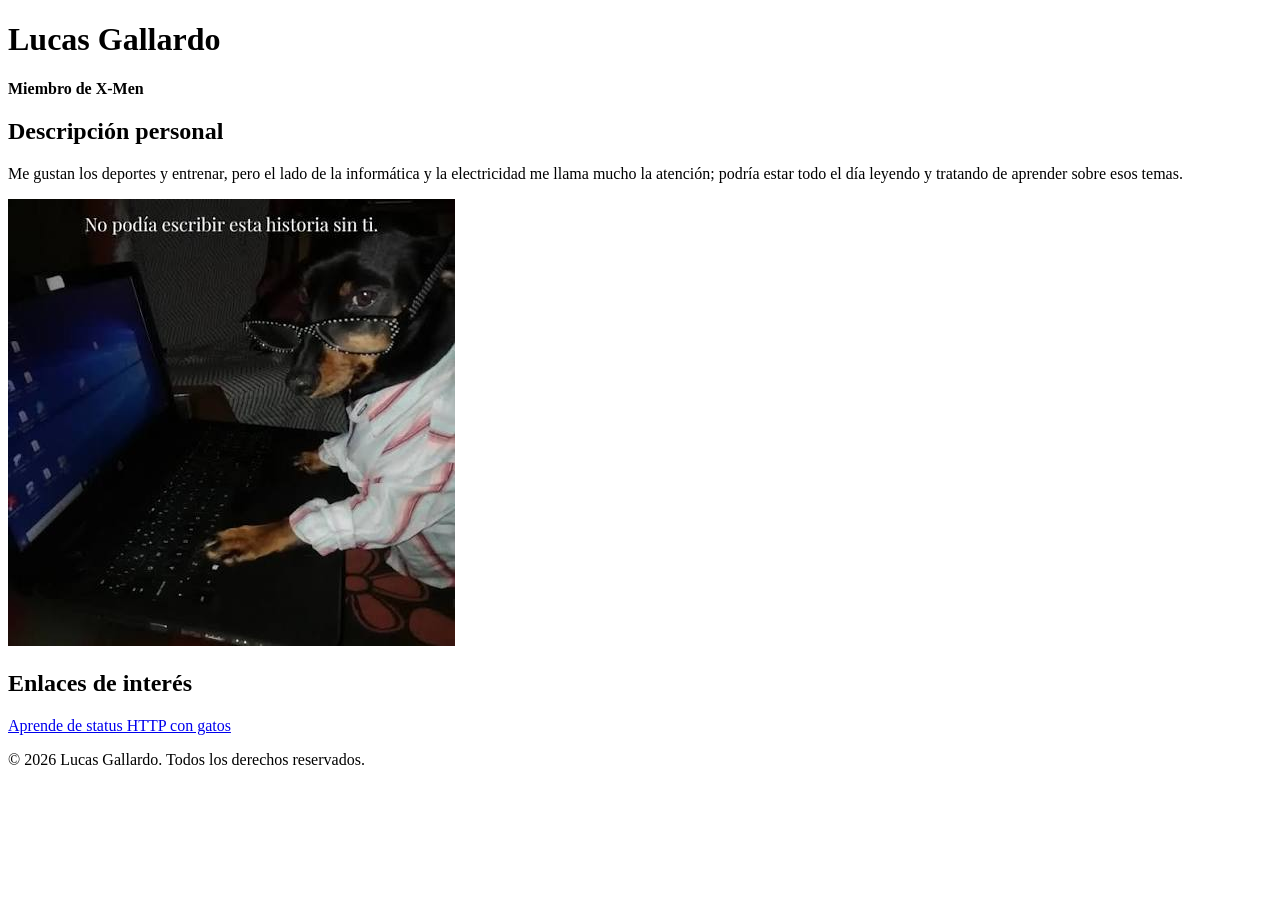
<file: index.html>
<!DOCTYPE html>
<html lang="en">
<head>
    <meta charset="UTF-8">
    <meta name="viewport" content="width=device-width, initial-scale=1.0">
    <title>Document</title>
</head>
<body>
<header>
        <h1>Lucas Gallardo</h1>
        <p><strong>Miembro de X-Men</strong></p>
    </header>

    <main>
        <section aria-labelledby="sobre-mi">
            <h2 id="sobre-mi">Descripción personal</h2>
            <p>Me gustan los deportes y entrenar, pero el lado de la informática y la electricidad me llama mucho la atención; podría estar todo el día leyendo y tratando de aprender sobre esos temas.</p>
            
            <img src="img/images.jpg" alt="Imagen de un perro con una laptop">

            <h2>Enlaces de interés</h2>
            <a href="https://http.cat/" target="_blank" rel="noopener noreferrer">Aprende de status HTTP con gatos</a>
        </section>
    </main>

    <footer>
        <p>&copy; 2026 Lucas Gallardo. Todos los derechos reservados.</p>
    </footer>
</body>
</html>
</file>
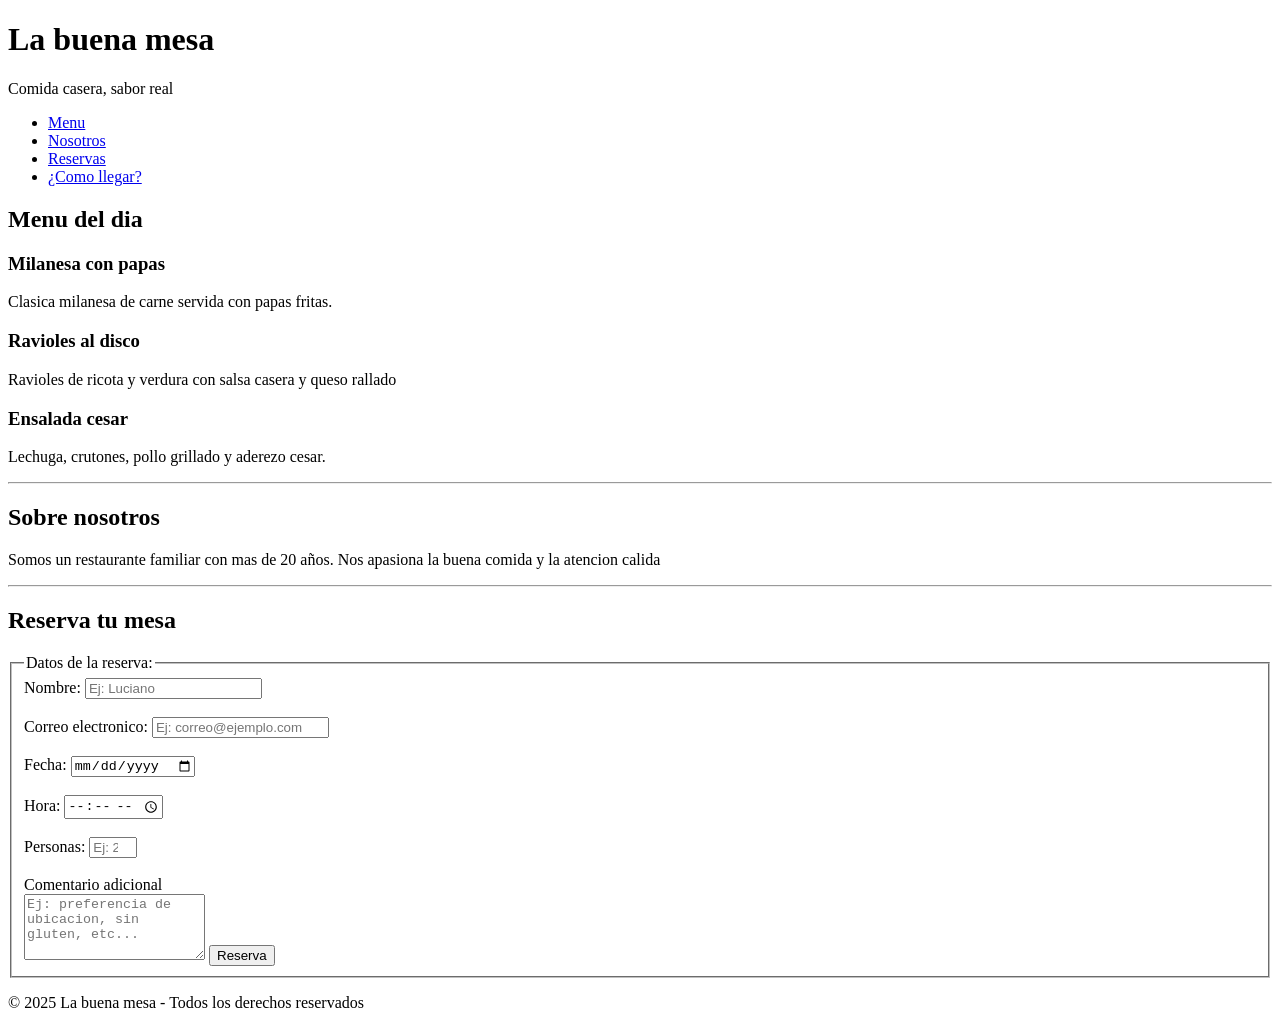
<file: TPI/index.html>
<!DOCTYPE html>
<html lang="es">
<head>
    <meta charset="UTF-8">
    <meta name="viewport" content="width=device-width, initial-scale=1.0">
    <title>La buena mesa</title>
</head>
<body>

    <header>
        <h1>La buena mesa</h1>
        <p>Comida casera, sabor real</p>

        <nav>
            <ul>
                <li><a href="#menu">Menu</a></li>
                <li><a href="#nosotros">Nosotros</a></li>
                <li><a href="#reserva">Reservas</a></li>
                <li><a href="ubicacion.html">¿Como llegar?</a></li>
            </ul>
        </nav>
    </header>

    <main>
        <section id="menu">
            <h2>Menu del dia</h2>

            <article>
                <h3>Milanesa con papas</h3>
                <p>Clasica milanesa de carne servida con papas fritas.</p>
            </article>

            <article>
                <h3>Ravioles al disco</h3>
                <p>Ravioles de ricota y verdura con salsa casera y queso rallado</p>
            </article>

            <article>
                <h3>Ensalada cesar</h3>
                <p>Lechuga, crutones, pollo grillado y aderezo cesar.</p>
            </article>
        </section>

        <hr>

        <aside id="nosotros">
            <h2>Sobre nosotros</h2>
            <p>Somos un restaurante familiar con mas de 20 años. Nos apasiona la buena comida y la atencion calida</p>
        </aside>

        <hr>

        <section id="reserva">
            <h2>Reserva tu mesa</h2>
            <form>
                <fieldset>
                    <legend>Datos de la reserva:</legend>

                    <label for="nombre">Nombre:</label>
                    <input type="text" id="nombre" name="nombre" placeholder="Ej: Luciano" required><br><br>

                    <label for="email">Correo electronico:</label>
                    <input type="email" id="email" name="email" placeholder="Ej: correo@ejemplo.com" required><br><br>

                    <label for="fecha">Fecha:</label>
                    <input type="date" id="fecha" name="fecha" required><br><br>

                    <label for="hora">Hora:</label>
                    <input type="time" id="hora" name="hora" required><br><br>

                    <label for="personas">Personas:</label>
                    <input type="number" id="personas" name="personas" placeholder="Ej: 2" required min="1" max="20"><br><br>

                    <label for="comentario">Comentario adicional</label><br>
                    <textarea id="comentario" name="comentario" rows="4" placeholder="Ej: preferencia de ubicacion, sin gluten, etc..."></textarea>

                    <button type="submit">Reserva</button>
                </fieldset>
            </form>
        </section>
    </main>

    <footer>
        <p>&copy; 2025 La buena mesa - Todos los derechos reservados</p>
    </footer>

</body>
</html>
</file>
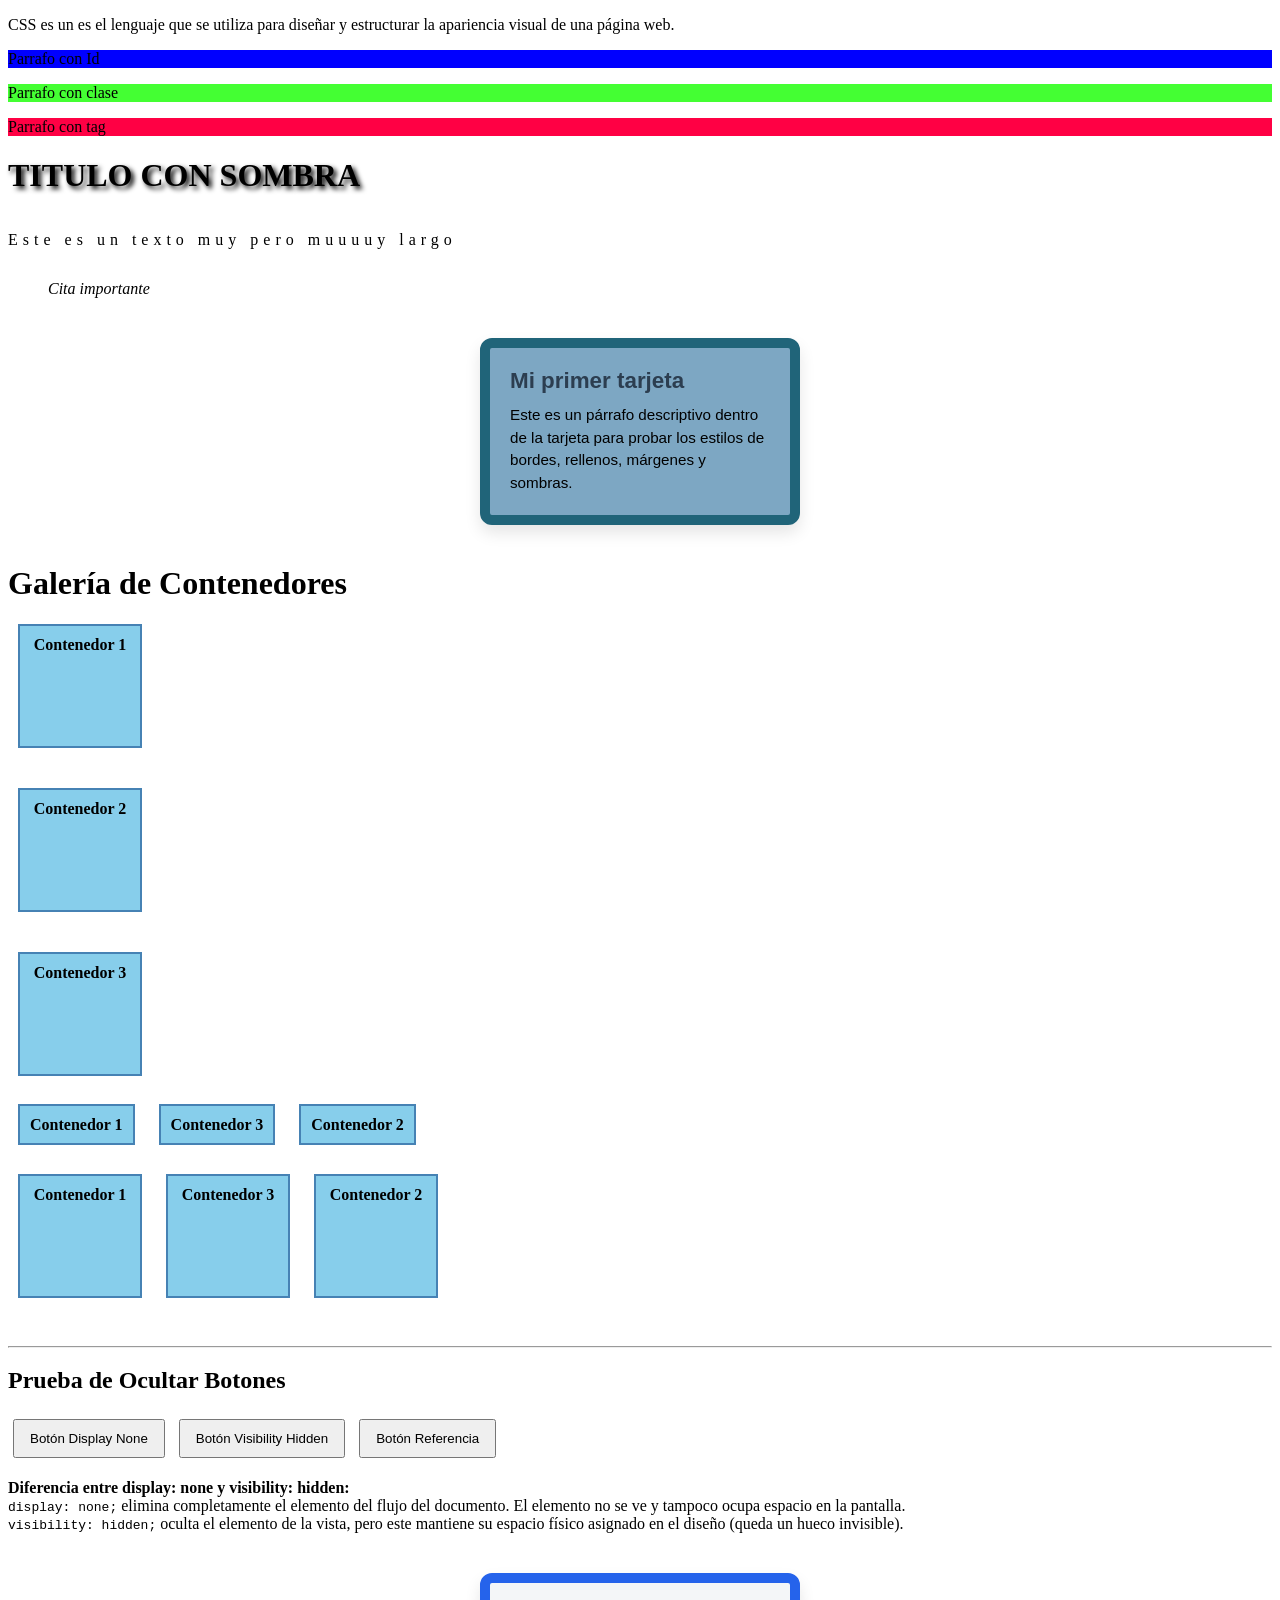
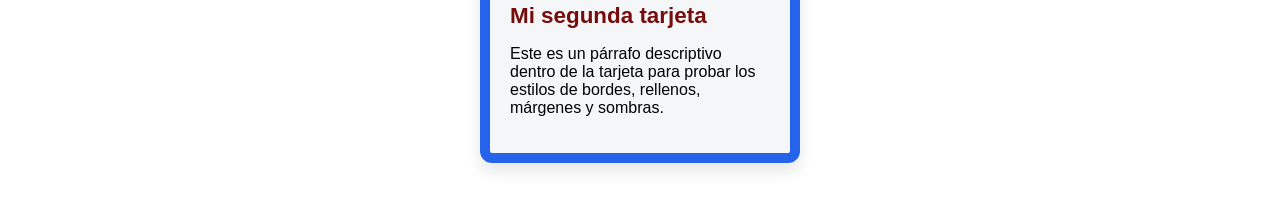
<file: CSS/Primeros pasos/index.html>
<!DOCTYPE html>
<html lang="en">
<head>
    <meta charset="UTF-8">
    <meta name="viewport" content="width=device-width, initial-scale=1.0">
    <title>Document</title>
    <link rel="stylesheet" href="style.css">
</head>
<body>
    <p>CSS es un es el lenguaje que se utiliza para diseñar y estructurar la apariencia visual de una página web.</p>

    <div class="contenedorParrafos">
        <p id="parrafoId">Parrafo con Id</p>
        <p class="parrafoClass">Parrafo con clase</p>
        <p>Parrafo con tag</p>
    </div>

    <div class="contenedorTitulo">
        <h1>Titulo con sombra</h1>
        <p>Este es un texto muy pero muuuuy largo</p>
        <blockquote>Cita importante</blockquote>
    </div>

    <!-- Contenedor principal de la tarjeta -->
    <div class="tarjeta">
        <h2>Mi primer tarjeta</h2>
        <p>Este es un párrafo descriptivo dentro de la tarjeta para probar los estilos de bordes, rellenos, márgenes y sombras.</p>
    </div>

    <h1>Galería de Contenedores</h1>

    <div class="contenedor block">Contenedor 1</div>
    <div class="contenedor block">Contenedor 2</div>
    <div class="contenedor block">Contenedor 3</div>

    <div class="contenedor inline">Contenedor 1</div>
    <div class="contenedor inline">Contenedor 3</div>
    <div class="contenedor inline">Contenedor 2</div>

    <br>
    <div class="contenedor inline-block">Contenedor 1</div>
    <div class="contenedor inline-block">Contenedor 3</div>
    <div class="contenedor inline-block">Contenedor 2</div>

    <hr>
    <h2>Prueba de Ocultar Botones</h2>

    <div class="seccion-botones">
        <button class="btn-oculto-display">Botón Display None</button>
        <button class="btn-oculto-visibility">Botón Visibility Hidden</button>

        <button>Botón Referencia</button>
        <p>
        <strong>Diferencia entre display: none y visibility: hidden:</strong><br>
        <code>display: none;</code> elimina completamente el elemento del flujo del documento. El elemento no se ve y tampoco ocupa espacio en la pantalla.<br>
        <code>visibility: hidden;</code> oculta el elemento de la vista, pero este mantiene su espacio físico asignado en el diseño (queda un hueco invisible).
        </p>
    </div>

    <!-- Contenedor principal de la tarjeta -->
    <div class="segundaTarjeta">
        <h2>Mi segunda tarjeta</h2>
        <p>Este es un párrafo descriptivo dentro de la tarjeta para probar los estilos de bordes, rellenos, márgenes y sombras.</p>
    </div>
</body>
</html>
</file>
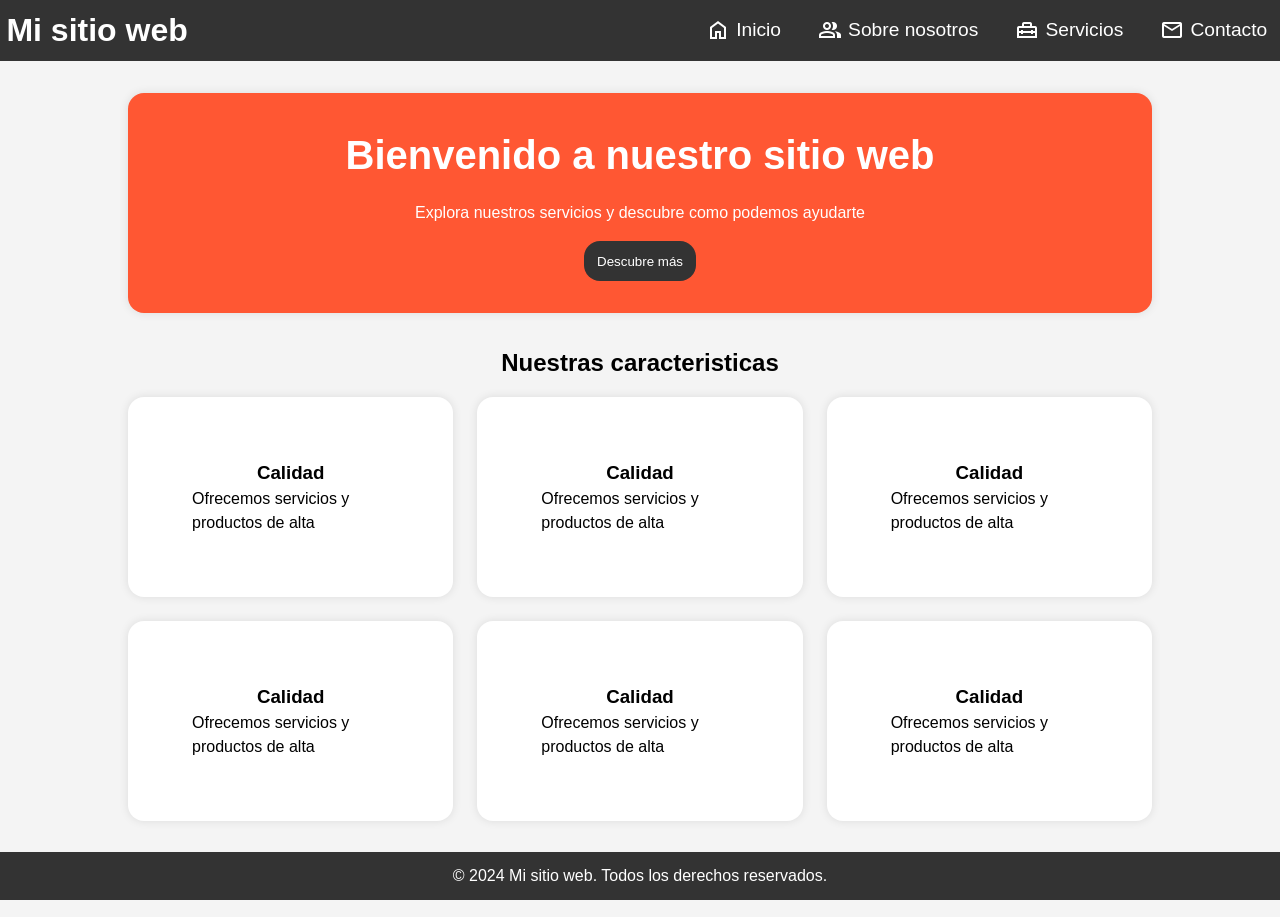
<file: CSS/Trabajo práctico integrador 2/index.html>
<!DOCTYPE html>
<html lang="en">
<head>
    <meta charset="UTF-8">
    <meta name="viewport" content="width=device-width, initial-scale=1.0">
    <title>Document</title>
    <link rel="stylesheet" href="style.css">
    <link href="https://fonts.googleapis.com/css2?family=Material+Symbols+Outlined" rel="stylesheet" />
</head>
<body>
    <header>
        <nav class="contenedor__nav">
            <h1 class="nav__titulo">Mi sitio web</h1>

            <ul class="nav__lista">
                <li><a class="nav__links" href=""><span class="material-symbols-outlined">home</span>Inicio</a></li>
                <li><a class="nav__links" href=""><span class="material-symbols-outlined">group</span>Sobre nosotros</a></li>
                <li><a class="nav__links" href=""><span class="material-symbols-outlined">home_repair_service</span>Servicios</a></li>
                <li><a class="nav__links" href=""><span class="material-symbols-outlined">mail</span>Contacto</a></li>
            </ul>

            <div class="nav__burger">
                <span class="material-symbols-outlined">menu</span>
            </div>
        </nav>
    </header>

    <main>
        <section class="main__banner">
            <h1 class="banner__titulo">Bienvenido a nuestro sitio web</h1>
            <p class="banner_descripcion">Explora nuestros servicios y descubre como podemos ayudarte</p>
            <button class="banner__boton">Descubre más</button>
        </section>

        <section class="caracteristicas__section">
            <h2 class="caracteristicas__titulo">Nuestras caracteristicas</h2>

            <div class="caracteristicas__contenedor__articulos">
                <article class="caracteristicas__card">
                    <h3>Calidad</h3>
                    <p>Ofrecemos servicios y productos de alta</p>
                </article>
                <article class="caracteristicas__card">
                    <h3>Calidad</h3>
                    <p>Ofrecemos servicios y productos de alta</p>
                </article>
                <article class="caracteristicas__card">
                    <h3>Calidad</h3>
                    <p>Ofrecemos servicios y productos de alta</p>
                </article>
                <article class="caracteristicas__card">
                    <h3>Calidad</h3>
                    <p>Ofrecemos servicios y productos de alta</p>
                </article>
                <article class="caracteristicas__card">
                    <h3>Calidad</h3>
                    <p>Ofrecemos servicios y productos de alta</p>
                </article>
                <article class="caracteristicas__card">
                    <h3>Calidad</h3>
                    <p>Ofrecemos servicios y productos de alta</p>
                </article>
            </div>
        </section>
    </main>

    <footer>
        <p class="footer__descripcion">
            &copy; 2024 Mi sitio web. Todos los derechos reservados.
        </p>
    </footer>
</body>
</html>
</file>
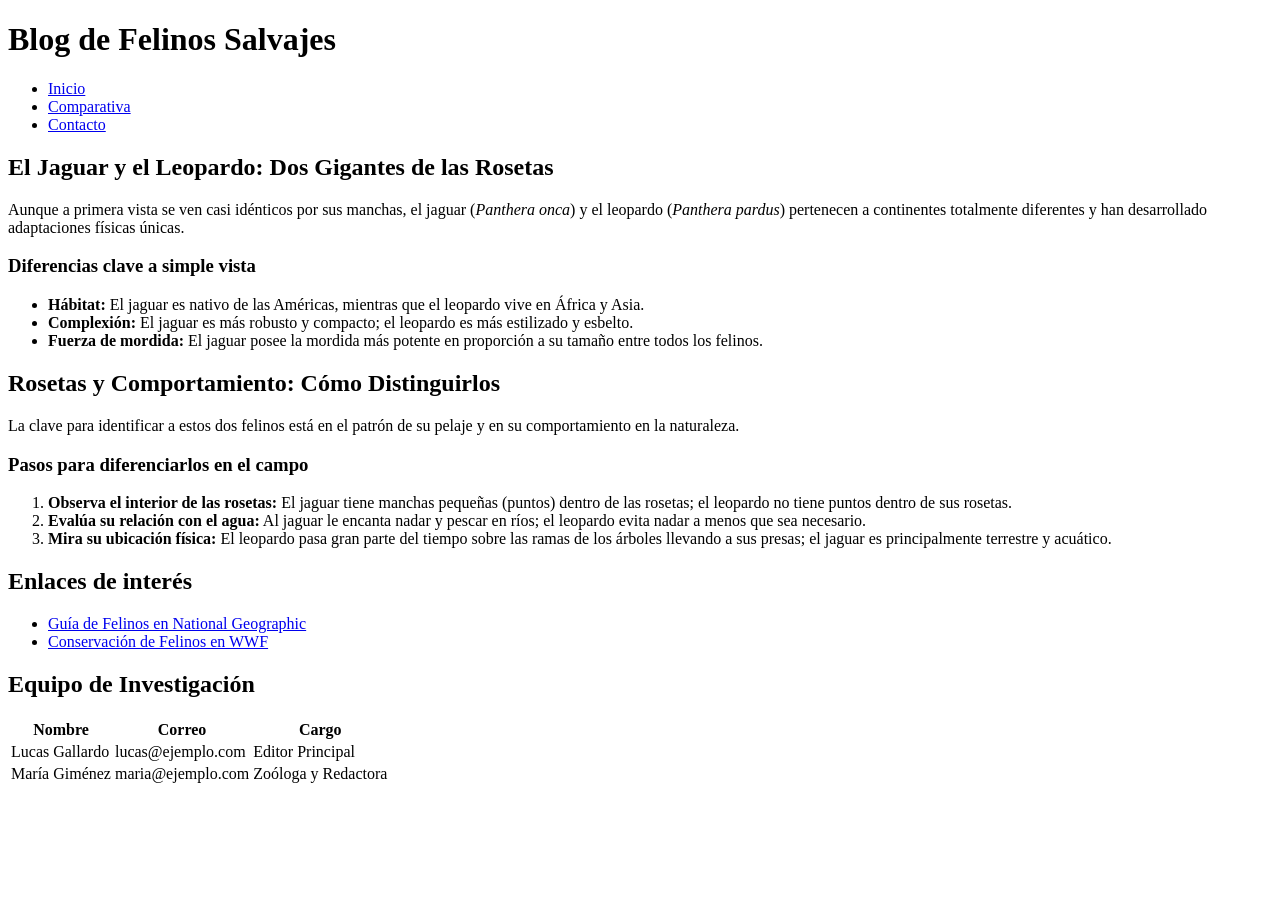
<file: blog.html>
<!DOCTYPE html>
<html lang="es">
<head>
    <meta charset="UTF-8">
    <meta name="viewport" content="width=device-width, initial-scale=1.0">
    <title>Grandes Felinos: Jaguar vs Leopardo</title>
</head>
<body>
    <header>
        <h1>Blog de Felinos Salvajes</h1>
        
        <nav aria-label="Navegación principal del blog">
            <ul>
                <li><a href="#inicio">Inicio</a></li>
                <li><a href="#comparativa">Comparativa</a></li>
                <li><a href="#contacto">Contacto</a></li>
            </ul>
        </nav>
    </header>

    <main tabindex="0" aria-label="Contenido principal del blog sobre felinos">

        <article>
            <h2>El Jaguar y el Leopardo: Dos Gigantes de las Rosetas</h2>
            <p>Aunque a primera vista se ven casi idénticos por sus manchas, el jaguar (<em>Panthera onca</em>) y el leopardo (<em>Panthera pardus</em>) pertenecen a continentes totalmente diferentes y han desarrollado adaptaciones físicas únicas.</p>
            
            <h3>Diferencias clave a simple vista</h3>
            <ul>
                <li><strong>Hábitat:</strong> El jaguar es nativo de las Américas, mientras que el leopardo vive en África y Asia.</li>
                <li><strong>Complexión:</strong> El jaguar es más robusto y compacto; el leopardo es más estilizado y esbelto.</li>
                <li><strong>Fuerza de mordida:</strong> El jaguar posee la mordida más potente en proporción a su tamaño entre todos los felinos.</li>
            </ul>
        </article>

        <article>
            <h2>Rosetas y Comportamiento: Cómo Distinguirlos</h2>
            <p>La clave para identificar a estos dos felinos está en el patrón de su pelaje y en su comportamiento en la naturaleza.</p>
            
            <h3>Pasos para diferenciarlos en el campo</h3>
            <ol>
                <li><strong>Observa el interior de las rosetas:</strong> El jaguar tiene manchas pequeñas (puntos) dentro de las rosetas; el leopardo no tiene puntos dentro de sus rosetas.</li>
                <li><strong>Evalúa su relación con el agua:</strong> Al jaguar le encanta nadar y pescar en ríos; el leopardo evita nadar a menos que sea necesario.</li>
                <li><strong>Mira su ubicación física:</strong> El leopardo pasa gran parte del tiempo sobre las ramas de los árboles llevando a sus presas; el jaguar es principalmente terrestre y acuático.</li>
            </ol>
        </article>

    </main>

    <aside aria-label="Recursos relacionados con felinos">
        <h2>Enlaces de interés</h2>
        <nav aria-label="Enlaces externos sobre conservación">
            <ul>
                <li><a href="https://www.nationalgeographic.es" target="_blank" rel="noopener noreferrer">Guía de Felinos en National Geographic</a></li>
                <li><a href="https://www.worldwildlife.org" target="_blank" rel="noopener noreferrer">Conservación de Felinos en WWF</a></li>
            </ul>
        </nav>
    </aside>

    <footer>
        <h2>Equipo de Investigación</h2>        
        <table>
            <thead>
                <tr>
                    <th scope="col">Nombre</th>
                    <th scope="col">Correo</th>
                    <th scope="col">Cargo</th>
                </tr>
            </thead>
            <tbody>
                <tr>
                    <td>Lucas Gallardo</td>
                    <td>lucas@ejemplo.com</td>
                    <td>Editor Principal</td>
                </tr>
                <tr>
                    <td>María Giménez</td>
                    <td>maria@ejemplo.com</td>
                    <td>Zoóloga y Redactora</td>
                </tr>
            </tbody>
        </table>
    </footer>

</body>
</html>
</file>
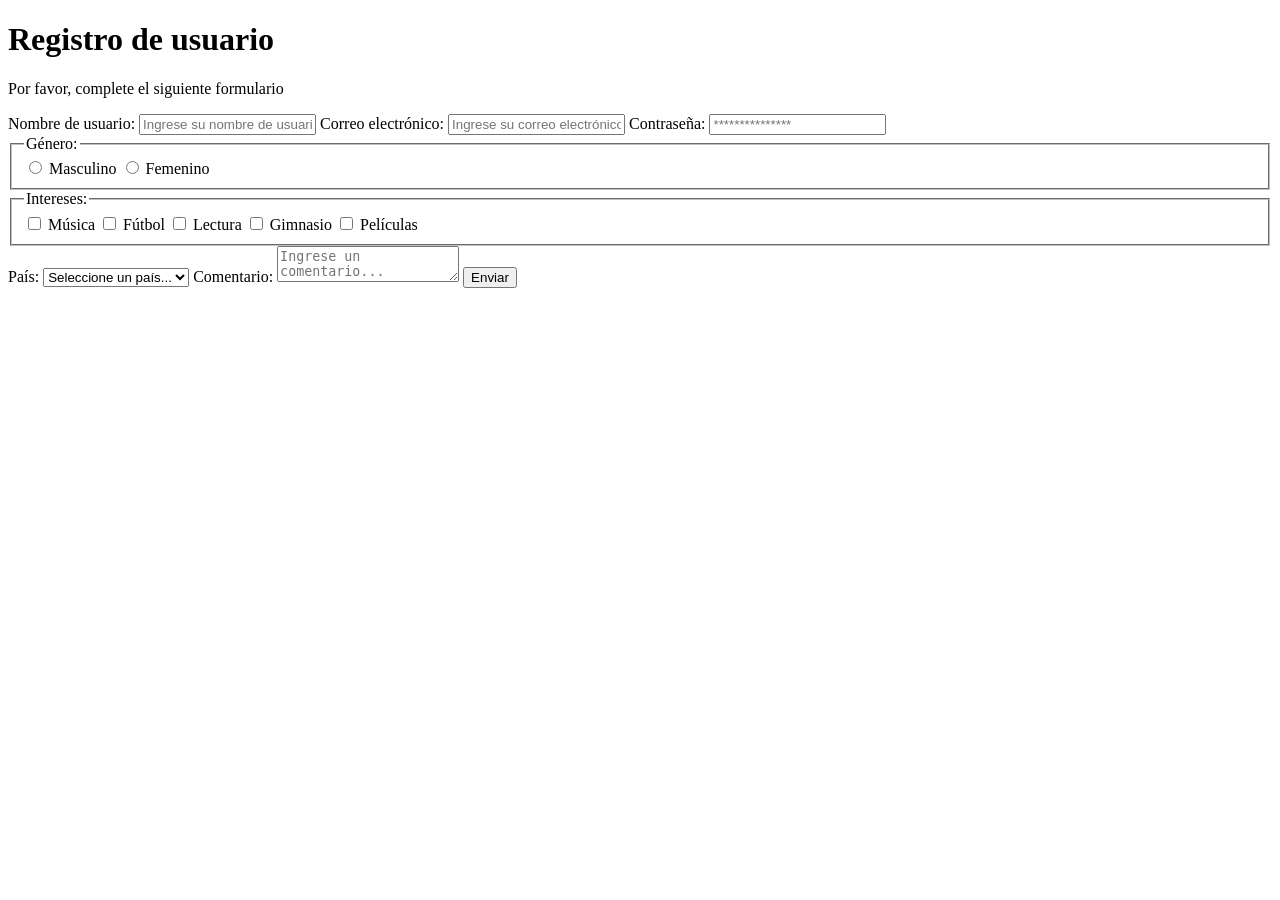
<file: registro.html>
<!DOCTYPE html>
<html lang="en">
<head>
    <meta charset="UTF-8">
    <meta name="viewport" content="width=device-width, initial-scale=1.0">
    <title>Formulario</title>
</head>
<body>
    <header>
    <h1>Registro de usuario</h1>
    <p>Por favor, complete el siguiente formulario</p>
</header>

<main>
    <form action="" method="POST">
        <label for="nombre">Nombre de usuario:</label>
        <input id="nombre" name="nombre" type="text" placeholder="Ingrese su nombre de usuario..." required>

        <label for="email">Correo electrónico:</label>
        <input id="email" name="email" type="email" placeholder="Ingrese su correo electrónico..." required>

        <label for="contrasena">Contraseña:</label>
        <input id="contrasena" name="contrasena" type="password" placeholder="***************" required>

        <fieldset>
            <legend>Género:</legend>
            <input type="radio" id="genero-m" name="genero" value="Masculino">
            <label for="genero-m">Masculino</label>

            <input type="radio" id="genero-f" name="genero" value="Femenino">
            <label for="genero-f">Femenino</label>
        </fieldset>

        <fieldset>
            <legend>Intereses:</legend>

            <input type="checkbox" id="musica" name="intereses" value="Música">
            <label for="musica">Música</label>

            <input type="checkbox" id="futbol" name="intereses" value="Fútbol">
            <label for="futbol">Fútbol</label>

            <input type="checkbox" id="lectura" name="intereses" value="Lectura">
            <label for="lectura">Lectura</label>

            <input type="checkbox" id="gimnasio" name="intereses" value="Gimnasio">
            <label for="gimnasio">Gimnasio</label>

            <input type="checkbox" id="peliculas" name="intereses" value="Películas">
            <label for="peliculas">Películas</label>
        </fieldset>

        <label for="pais">País:</label>
        <select name="pais" id="pais" required>
            <option value="" disabled selected>Seleccione un país...</option>
            <option value="Argentina">Argentina</option>
            <option value="Alemania">Alemania</option>
            <option value="Suecia">Suecia</option>
            <option value="Colombia">Colombia</option>
        </select>

        <label for="comentario">Comentario:</label>
        <textarea id="comentario" name="comentario" placeholder="Ingrese un comentario..."></textarea>

        <button type="submit">Enviar</button>
    </form>
</main>
</body>
</html>
</file>
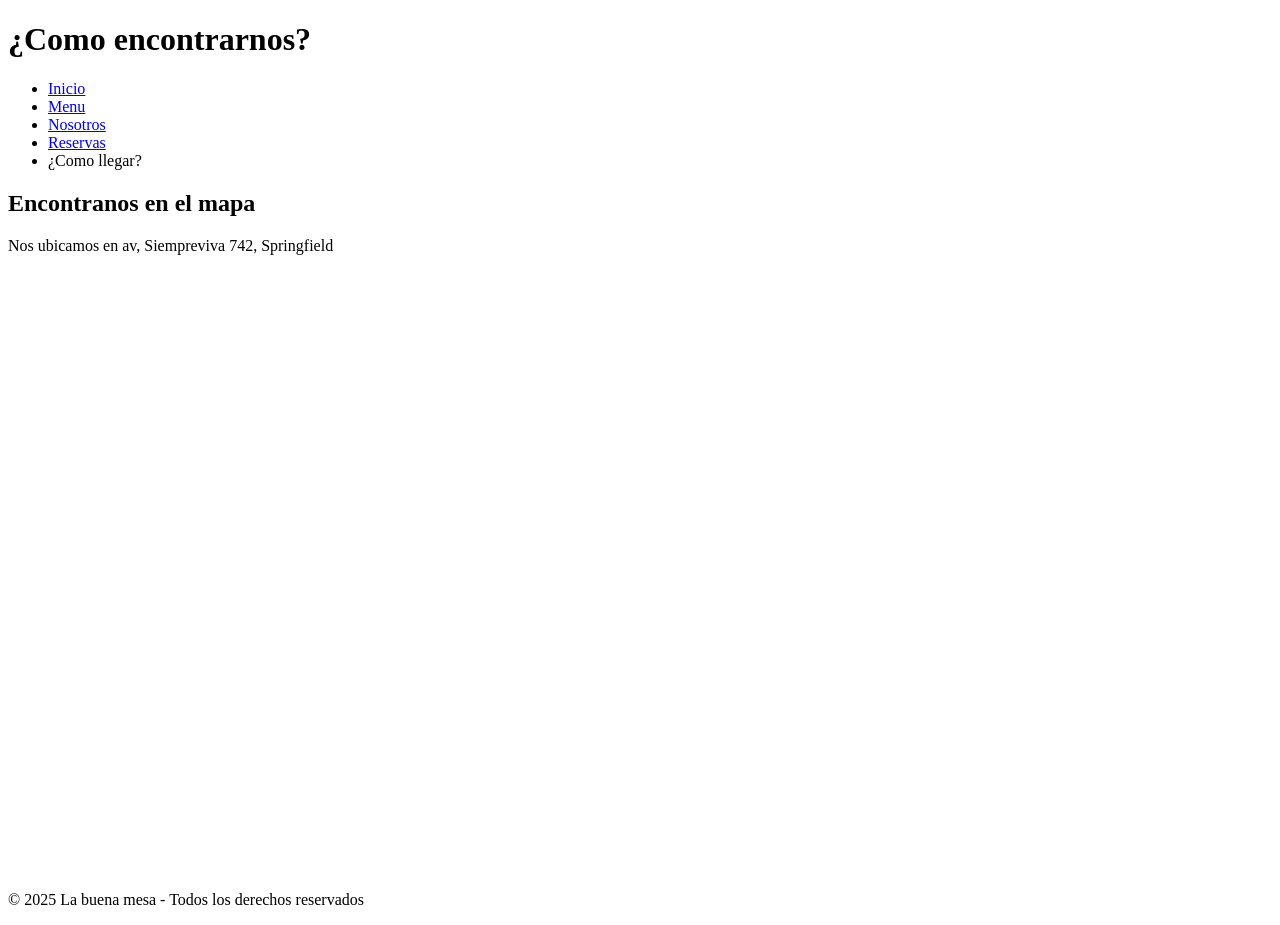
<file: TPI/ubicacion.html>
<!DOCTYPE html>
<html lang="es">
<head>
    <meta charset="UTF-8">
    <meta name="viewport" content="width=device-width, initial-scale=1.0">
    <title>Ubicacion La buena mesa</title>
</head>
<body>

    <header>
        <h1>¿Como encontrarnos?</h1>

        <nav>
            <ul>
                <li><a href="index.html">Inicio</a></li>
                <li><a href="index.html#menu">Menu</a></li>
                <li><a href="index.html#nosotros">Nosotros</a></li>
                <li><a href="index.html#reserva">Reservas</a></li>
                <li><a>¿Como llegar?</a></li>
            </ul>
        </nav>
    </header>

    <main>
        <section>
            <h2>Encontranos en el mapa</h2>
            <p>Nos ubicamos en av, Siempreviva 742, Springfield</p>

            <div style="width: 100%"><iframe width="100%" height="600" frameborder="0" scrolling="no" marginheight="0" marginwidth="0" src="https://maps.google.com/maps?width=100%25&amp;height=600&amp;hl=es&amp;q=Les%20Rambles,%201%20Barcelona,%20Spain+(Mi%20nombre%20de%20egocios)&amp;t=&amp;z=14&amp;ie=UTF8&amp;iwloc=B&amp;output=embed"><a href="https://www.mapsdirections.info/calcular-la-poblacion-en-un-mapa/">Calculadora de mapas de población</a></iframe></div>
        </section>
    </main>

    <footer>
        <p>&copy; 2025 La buena mesa - Todos los derechos reservados</p>
    </footer>

</body>
</html>
</file>
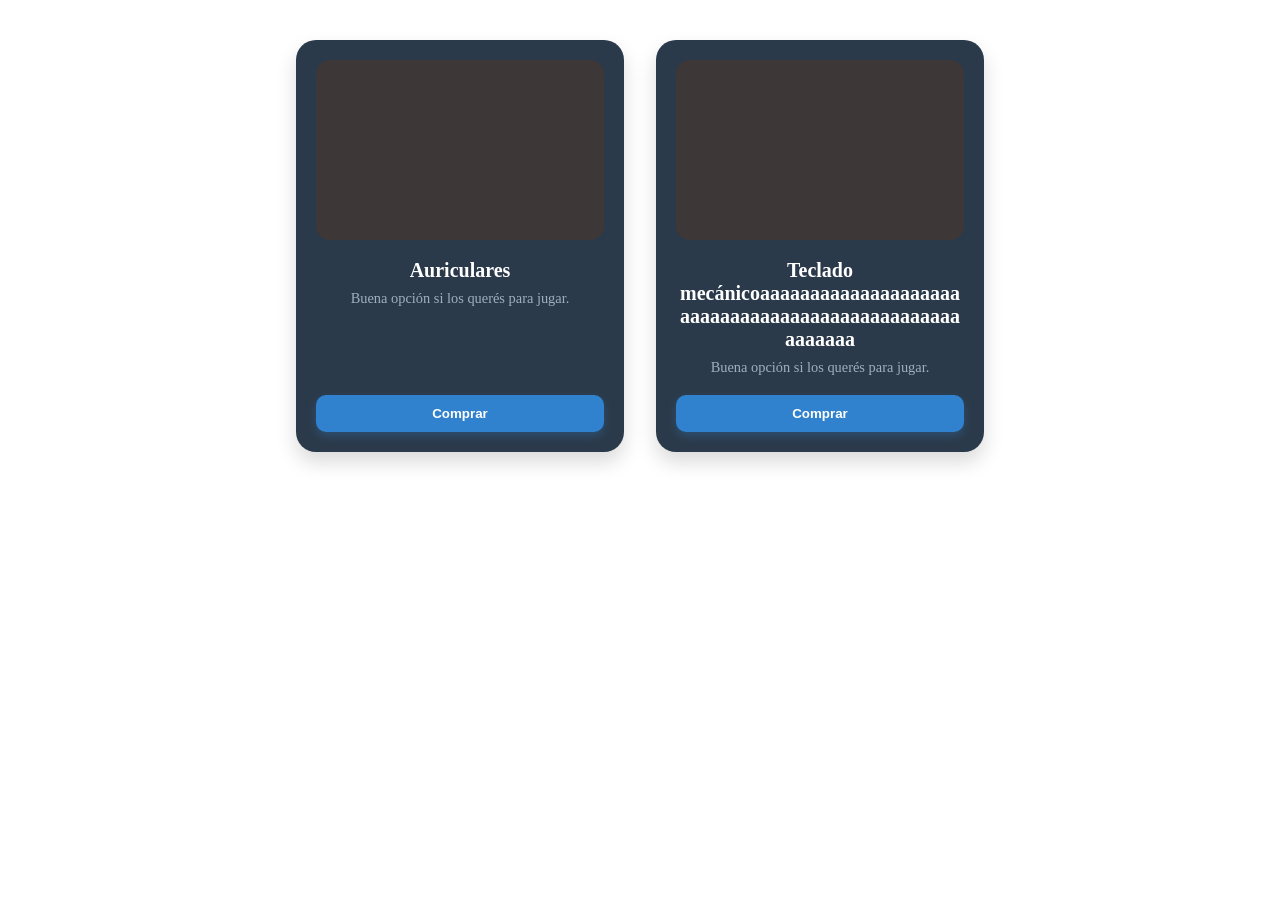
<file: CSS/Maquetación de tarjetas de productos/productos.html>
<!DOCTYPE html>
<html lang="en">
<head>
    <meta charset="UTF-8">
    <meta name="viewport" content="width=device-width, initial-scale=1.0">
    <title>Document</title>
    <link rel="stylesheet" href="productos.css">
</head>
<body>
    <div class="contenedorTarjetas">
        <div class="tarjeta">
            <div class="imagenSimulada"></div>

            <div class="contenido">
                <h1>Auriculares</h1>
                <p>Buena opción si los querés para jugar.</p>
            </div>

            <button>Comprar</button>
        </div>
        <div class="tarjeta">
            <div class="imagenSimulada"></div>

            <div class="contenido">
                <h1>Teclado mecánicoaaaaaaaaaaaaaaaaaaaaaaaaaaaaaaaaaaaaaaaaaaaaaaaaaaaaaaa</h1>
                <p>Buena opción si los querés para jugar.</p>
            </div>

            <button>Comprar</button>
        </div>
    </div>
</body>
</html>
</file>
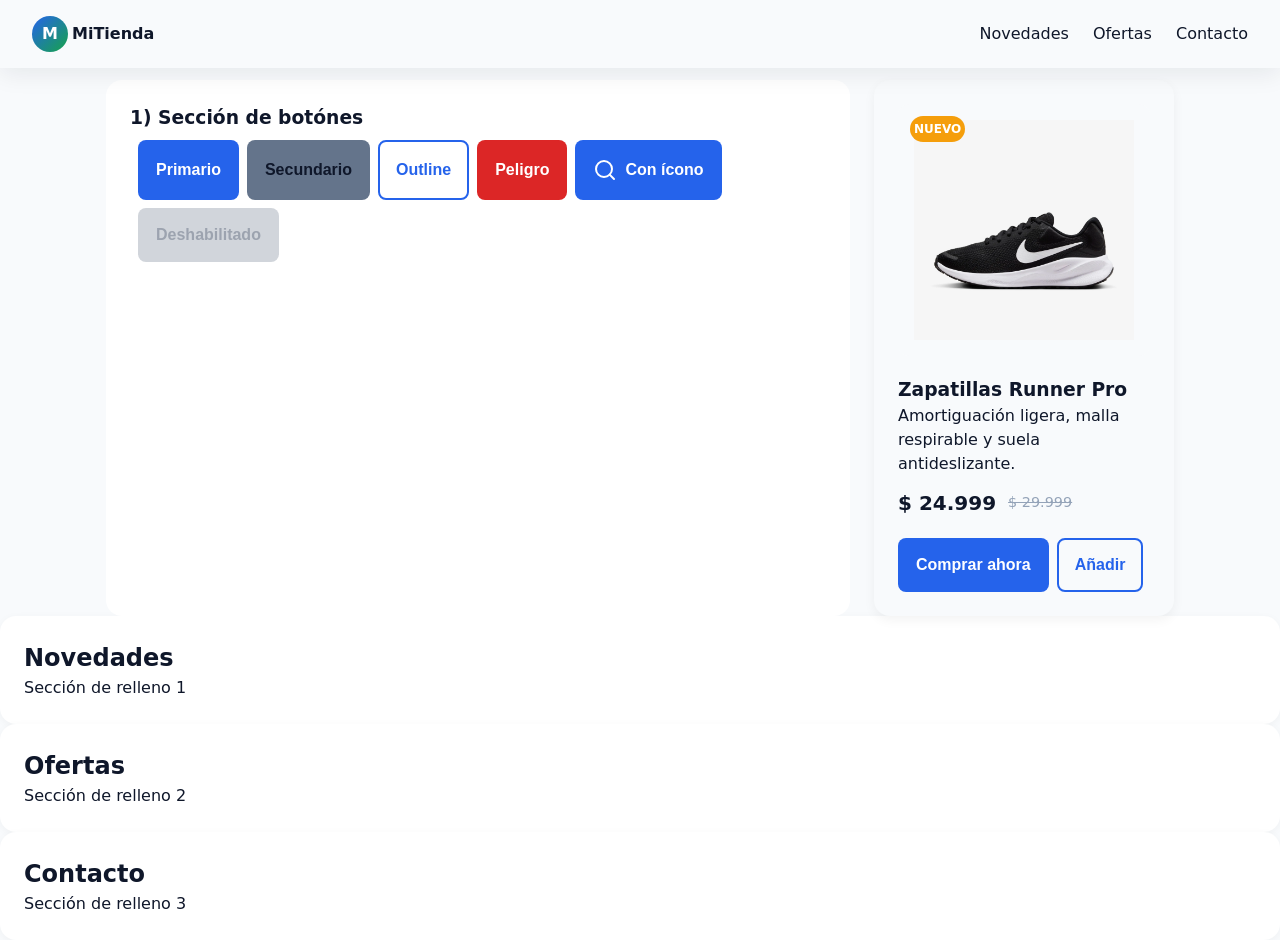
<file: CSS/Trabajo práctico integrador/tpi.html>
<!DOCTYPE html>
<html lang="en">
<head>
    <meta charset="UTF-8">
    <meta name="viewport" content="width=device-width, initial-scale=1.0">
    <title>Document</title>
    <link rel="stylesheet" href="tpi.css">
</head>
<body>
    <header>
        <nav class="navBar">
            <div class="icono">
                <a href="#top" class="site-header__logo" aria-label="Inicio">
                    <span class="site-header__mark" aria-hidden="true">M</span>
                    <span>MiTienda</span>
                </a>
            </div>

            <ul class="navBar__enlaces">
                <li>Novedades</li>
                <li>Ofertas</li>
                <li>Contacto</li>
            </ul>

            <!-- Icono de hamburguesa -->
            <div class="navBar__hamburguesa" aria-label="Menú">
                <span class="navBar__hamburguesa__rayas"></span>
                <span class="navBar__hamburguesa__rayas"></span>
                <span class="navBar__hamburguesa__rayas"></span>
            </div>
        </nav>
    </header>

    <!-- Un main puede tener varias secciones y una seccion varios arituculos  -->
    <main>
        <section class="contenedor-grid">
            <article class="tarjetas">
                <h1>1) Sección de botónes</h1>
                
                <div class="btn-group">
                    <button class="btn-group__btn btn-group__btn--primario">Primario</button>
                    <button class="btn-group__btn btn-group__btn--secundario">Secundario</button>
                    <button class="btn-group__btn btn-group__btn--outline">Outline</button>
                    <button class="btn-group__btn btn-group__btn--peligro">Peligro</button>
                    
                    <!-- Botón con icono -->
                    <button class="btn-group__btn btn-group__btn--icono">
                    <svg 
                    xmlns="http://www.w3.org/2000/svg" 
                    width="24" 
                    height="24" 
                    viewBox="0 0 24 24" 
                    fill="none" 
                    stroke="currentColor" 
                    stroke-width="2" 
                    stroke-linecap="round" 
                    stroke-linejoin="round"
                    class="icono-lupa"
                    >
                    <!-- Círculo de la lente -->
                    <circle cx="11" cy="11" r="8"></circle>
                    <!-- Mango de la lupa -->
                    <line x1="21" y1="21" x2="16.65" y2="16.65"></line>
                    </svg>

                    <span>Con ícono</span>
                    </button>
                    
                    <!-- Botón deshabilitado -->
                    <button class="btn-group__btn btn-group__btn--deshabilitado" disabled>
                        Deshabilitado
                    </button>
                </div>
            </article>

            <article class="product-card">            
                <!-- Imagen con badge superpuesto -->
                <div class="product-card__media">
                    <span class="product-card__badge">Nuevo</span>
                    <img src="img/zapatillas.webp" alt="Zapatillas Runner Pro" class="product-card__image">
                </div>

                <!-- Info del producto -->
                <div class="product-card__info">
                    <h3 class="product-card__title">Zapatillas Runner Pro</h3>
                    <p class="product-card__description">Amortiguación ligera, malla respirable y suela antideslizante.</p>
                    
                    <div class="product-card__prices">
                    <span class="product-card__price">$ 24.999</span>
                    <span class="product-card__old-price">$ 29.999</span>
                    </div>
                </div>

                <div class="product-card__actions">
                    <button class="btn-group__btn btn-group__btn--primario">Comprar ahora</button>
                    <button class="btn-group__btn btn-group__btn--outline">Añadir</button>
                </div>

            </article>
        </section>

        <section class="container">
                <div class="panel" id="novedades">
                    <h2>Novedades</h2>
                    <p class="code-note">Sección de relleno 1</p>
                </div>
                <div class="panel" id="ofertas">
                    <h2>Ofertas</h2>
                    <p class="code-note">Sección de relleno 2</p>
                </div>
                <div class="panel" id="contacto">
                    <h2>Contacto</h2>
                    <p class="code-note">Sección de relleno 3</p>
                </div>
        </section>
    </main>
</body>
</html>
</file>
<file: CSS/Primeros pasos/style.css>
.contenedorParrafos p {
    background-color: #f04;
}

.contenedorParrafos .parrafoClass{
    background-color: #4f3;
}

.contenedorParrafos #parrafoId{
    background-color: #00f;
}

.contenedorTitulo blockquote {
  font-style: italic; 
  font-family: 'Georgia', serif; 
}

.contenedorTitulo p {
  /* Espacio entre líneas de texto */
  line-height: 3; 
  
  /* Espacio entre cada letra */
  letter-spacing: 5px; 
}

.contenedorTitulo h1 {
  text-transform: uppercase;  
  text-shadow: 3px 3px 5px rgba(0, 0, 0);
}

/* Estilos para la card */
.tarjeta {
  /* Ancho y margen para centrar en pantalla */
  width: 320px;
  margin: 40px auto; 

  background-color: #7da7c3; 
  box-sizing: border-box;
  border: 10px solid #206479;
  border-radius: 12px;
  padding: 20px;
  box-shadow: 0px 8px 16px rgba(0, 0, 0, 0.1);
  font-family: Arial, sans-serif;
}

/* Estilos para el título */
.tarjeta h2 {
  margin-top: 0;
  margin-bottom: 10px;
  color: #2c3e50;
  font-size: 1.4rem;
}

.tarjeta p {
  margin: 0;
  line-height: 1.5;
  font-size: 0.95rem;
}

/* Estilos base para los 3 contenedores */
.contenedor {
  width: 100px;
  height: 100px;
  background-color: #87CEEB; 
  border: 2px solid #4682B4;
  margin: 10px 10px 40px 10px;
  padding: 10px;
  text-align: center;
  font-weight: bold;
}

.block {
  display: block;
}

.inline {
  display: inline;
}

.inline-block {
  margin-top: 40px;
  display: inline-block;
}

/* Prueba de botones*/
button {
  padding: 10px 15px;
  margin: 5px;
  cursor: pointer;
}

.btn-oculto-display:active {
  display: none;
}

.btn-oculto-visibility:active {
  visibility: hidden;
}

:root {
  /* TEMA CLARO (Valores por defecto) */
  --color-fondo: #f4f6f8;
  --color-texto: #780c0c;
  --color-acento: #2563eb; /* Azul para el borde y el botón */
}

/* Estilos para la card */
.segundaTarjeta {
  /* Ancho y margen para centrar en pantalla */
  width: 320px;
  margin: 40px auto; 

  background-color: var(--color-fondo); 
  box-sizing: border-box;
  border: 10px solid var(--color-acento);
  border-radius: 12px;
  padding: 20px;
  box-shadow: 0px 8px 16px rgba(0, 0, 0, 0.1);
  font-family: Arial, sans-serif;
}

/* Estilos para el título */
.segundaTarjeta h2 {
  margin-top: 0;
  margin-bottom: 10px;
  color: var(--color-texto);
  font-size: 1.4rem;
}
</file>
<file: CSS/Trabajo práctico integrador 2/style.css>
*{
  box-sizing: border-box;
  font-family: "Lato", sans-serif;
  margin: 0;
  padding: 0;
}

:root {
  --bgColor: #f4f4f4;
  --bgColorOscuro: #333;
  --colorTexto: #fff;
  --colorTextoOscuro: #333;
  --colorBanner: #ff5733;
  --shadow: 0px 0px 10px rgba(0, 0, 0, 0.1);
  --maxWidth: 2000px;
  --borderRadius: 16px;
}

body {
  background-color: var(--bgColor);
  line-height: 1.5;
}

/* HEADER */
header{
    background-color: var(--bgColorOscuro);
    padding: 0.4rem;
}

.contenedor__nav{
    display: flex;
    justify-content: space-between;
    align-items: center;
    color: var(--colorTexto);
    max-width: var(--maxWidth);
    margin: 0 auto;
}

.nav__titulo{
  font-size: 2rem;
}

.nav__lista{
    display: flex;
    align-items: center;
    list-style: none;
    gap: 1.5rem;
}

.nav__links {
  display: flex;
  align-items: center;
  gap: 0.4rem; /* Espacio entre el icono y el texto */
  padding: 0.4rem;
  font-size: 1.2rem;
  color: var(--colorTexto);
  text-decoration: none; /* Saca el subrayado */
  cursor: pointer;
}

.nav__burger{
  display: none;
}

.nav__links:hover {
  transition: 0.3s ease;
  background-color: #555;
}

/* MAIN */
main{
  width: 80%;
  max-width: var(--maxWidth);
  margin: 2rem auto 0 auto;
}

.main__banner{
  background-color: var(--colorBanner);
  display: flex;
  flex-direction: column;
  justify-content: center;
  align-items: center;
  gap: 1rem;
  border-radius: var(--borderRadius);
  padding: 2rem 1.2rem;
  box-shadow: var(--shadow);
  color: var(--colorTexto);
}

.banner__titulo{
  font-size: 2.5rem;
}

.banner__descripcion{
  font-size: 1.5rem;
}

.banner__boton{
  background-color: var(--bgColorOscuro);
  color: var(--colorTexto);
  border-radius: var(--borderRadius);
  padding: 0.8rem;
  border: none;
}

.banner__boton:hover{
  background-color: #555;
  cursor: pointer;
}

/* CARACTERISTICAS */
.caracteristicas__section{
  width: 100%;
  margin: 0 auto;
  margin-top: 2rem;
}

.caracteristicas__contenedor__articulos{
  display: grid;
  grid-template-columns: repeat(3, 1fr);
  gap: 1.5rem;
  margin-bottom: 6rem;
}

@media screen and (max-width: 768px){
  .caracteristicas__contenedor__articulos{
    grid-template-columns: 1fr;
  }

  .nav__lista{
    display: none;
  }

  .nav__burger{
    display: block;
    cursor: pointer;
  }
}

.caracteristicas__titulo{
  text-align: center;
  margin-bottom: 1rem;
}

.caracteristicas__card{
  box-shadow: var(--shadow);
  background-color: #fff;
  border-radius: var(--borderRadius);
  padding: 4rem;
  display: flex;
  flex-direction: column;
  justify-content: center;
  align-items: center;
  height: 200px;
}

/* FOOTER */
footer{
  background-color: var(--bgColorOscuro);
  color: var(--colorTexto);
  position: fixed;
  bottom: 0;
  width: 100%;
  height: 3rem;
  display: flex;
  justify-content: center;
  align-items: center;
}

.footer__descripcion{
  font-size: 1rem;
  text-align: center;
}
</file>
<file: CSS/Maquetación de tarjetas de productos/productos.css>
.contenedorTarjetas {
    display: flex;
    justify-content: center;
    align-items: stretch; /* Mantiene ambas tarjetas con la misma altura */
    gap: 2rem; 
    padding: 2rem;
}

.tarjeta {
    display: flex;
    flex-direction: column;
    width: 18rem;
    padding: 1.25rem;
    background-color: #2b3a4a; 
    border-radius: 20px;
    box-shadow: 0 10px 20px rgba(0, 0, 0, 0.15); 
    transition: transform 0.2s ease;
}

.tarjeta:hover {
    transform: translateY(-5px); /* para que se levante, como si se seleccionara */
}

.tarjeta button {
    margin-top: auto; /* EMPUJA EL BOTÓN AL FINAL, dejando alineados los botones de todas las tarjetas */
    padding: 0.8em 1.2em;
    background-color: #3182ce;
    border-radius: 10px;
    border: none;
    color: #ffffff;
    font-weight: 600;
    cursor: pointer;
    box-shadow: 0 4px 10px rgba(49, 130, 206, 0.3);
    transition: all 0.2s ease;
}

.tarjeta button:hover {
    background-color: #2b6cb0;
    box-shadow: 0 6px 15px rgba(49, 130, 206, 0.5);
}

.tarjeta button:active {
    transform: scale(0.98);
}

.contenido {
    display: flex;
    flex-direction: column;
    gap: 0.5rem;
    margin: 1.2rem 0;
    text-align: center;
}

.tarjeta h1 {
    font-size: 1.25rem;
    font-weight: 700;
    color: #ffffff;
    margin: 0;
    /* Rompe palabras extremadamente largas si no hay espacios */
    overflow-wrap: break-word; 
}

.tarjeta p {
    font-size: 0.9rem;
    color: #a0aec0;     
    margin: 0;
}

.imagenSimulada {
    background-color: #3e3737;
    width: 100%;
    height: 180px;
    border-radius: 14px;
    flex-shrink: 0; /* Evita que la imagen cambie de tamaño si el texto crece */
}
</file>
<file: CSS/Trabajo práctico integrador/tpi.css>
* {
    box-sizing: border-box;
    margin: 0;
    padding: 0;
}

body {
    font-family: system-ui, -apple-system;
    line-height: 1.5;
    color: #0f172a;
    background: #f8fafc;
}

/* === Variables === */
:root {
    --bg: #f8fafc;
    --panel: #fff;
    --text: #0f172a;
    --muted: #64748b;
    --primary: #2563eb;
    --primary-600: #1d4ed8;
    --primary-700: #1e40af;
    --accent: #16a34a;
    --danger: #dc2626;
    --radius: 14px;
    --shadow: 0 6px 24px rgba(15, 23, 42, 0.08);
    --container: 1100px;
    --space-1: 4px;
    --space-2: 8px;
    --space-3: 12px;
    --space-4: 16px;
    --space-5: 20px;
    --space-6: 24px;
    --space-8: 32px;
    --space-10: 40px;
    --space-12: 48px;
}

main{
  margin-top: 5rem;
}

.site-header__logo{
    display: flex;
    align-items: center;
    gap: var(--space-1);
    color: var(--text);
    font-weight: 800;
    text-decoration: none;
}

.site-header__mark {
  width: 36px;
  height: 36px;
  border-radius: 50%;
  display: flex;
  justify-content: center;
  align-items: center;
  background: linear-gradient(135deg, var(--primary), var(--accent));
  color: #fff;
  font-weight: 800;
}

.navBar {
  display: flex;
  justify-content: space-between; /* Separa el logo a la izquierda y los enlaces a la derecha */
  align-items: center;            /* Centra verticalmente logo y enlaces */
  padding: 1rem 2rem;
  background-color: var(--bg);
  color: var(--text);
  box-shadow: var(--shadow);
  position: fixed;
  top: 0;
  left: 0;
  width: 100%;
  z-index: 1000;
}

.navBar__enlaces{
    display: flex;
    list-style: none;
    gap: 1.5rem;
    margin: 0;            /* Elimina el margen por defecto del ul */
    padding: 0;           /* Elimina el padding por defecto del ul */
}

.navBar__enlaces li {
  cursor: pointer;
  font-weight: 500;
  transition: color 0.2s;
}

.navBar__enlaces li:hover {
  color: var(--primary);
}

.navBar__hamburguesa {
  display: none;
  flex-direction: column;
  gap: var(--space-1);
  cursor: pointer;
}

/* Dibujamos las 3 líneas de la hamburguesa */
.navBar__hamburguesa__rayas{
  width: 25px;
  height: 3px;
  background-color: var(--primary);
  border-radius: 2px;
}

/* Si el width máximo es de 768 o menos, entoces activamos el icono de hamburguesa */
   @media (max-width: 768px) {
  
  /* Ocultamos la lista de enlaces */
  .navBar__enlaces {
    display: none;
  }

  /* Mostramos la hamburguesa */
  .navBar__hamburguesa {
    display: flex;
  }
}

/* Contenedor Flex para alinear los botones en fila */
.btn-group {
  display: flex;
  flex-wrap: wrap; /* Para que bajen si no entran en pantallas chicas */
  gap: var(--space-2);
  padding: var(--space-2);
}

/* Estilo base de los botones */
.btn-group__btn {
  padding: var(--space-4);
  font-size: 1rem;
  font-weight: 600;
  border-radius: 8px;
  border: 2px solid transparent; /* Reserva espacio para evitar saltos al poner borde */
  cursor: pointer;
  transition: all 0.2s ease;
  display: inline-flex;
  align-items: center;
  justify-content: center;
  gap: 0.5rem; /* Espacio interno si llevan icono */
}

/* Modificadores según el botón */
/* Primario */
.btn-group__btn--primario {
  background-color: var(--primary);
  color: #ffffff;
}
.btn-group__btn--primario:hover {
  background-color: var(--primary-600);
}
.btn-group__btn--primario:active {
  background-color: var(--primary-700);
}

/* Secundario */
.btn-group__btn--secundario {
  background-color: var(--muted);
  color: var(--text);
}
.btn-group__btn--secundario:hover {
  background-color: #374151;
}

/* Outline */
.btn-group__btn--outline {
  background-color: transparent;
  border-color: var(--primary);
  color: var(--primary);
}
.btn-group__btn--outline:hover {
  background-color: var(--primary-600);
  color: #ffffff;
}
.btn-group__btn--outline:active {
  background-color: var(--primary-700);
  color: #ffffff;
}

/* Peligro */
.btn-group__btn--peligro {
  background-color: var(--danger);
  color: #ffffff;
}
.btn-group__btn--peligro:hover {
  background-color: #b91c1c;
}

/* Con Icono */
.btn-group__btn--icono {
  background-color: var(--primary);
  color: #ffffff;
}
.btn-group__btn--icono:hover {
  background-color: var(--primary-600);
}

/* Deshabilitado */
.btn-group__btn--deshabilitado,
.btn-group__btn:disabled {
  background-color: #d1d5db;
  color: #9ca3af;
  cursor: not-allowed;
  border-color: transparent;
}

/* Contenedor Grid Principal */
.contenedor-grid {
  display: grid;
  gap: var(--space-6);
  padding: var(--space-8);
  
  /* En Desktop: 2 columnas (la de la izquierda toma el espacio restante, la derecha un ancho fijo) */
  grid-template-columns: 1fr 300px; 
}

/* RESPONSIVE (Mobile) */
@media (max-width: 768px) {
  .contenedor-grid {
    grid-template-columns: 1fr; /* Pasa a 1 columna: la tarjeta de la zapatilla baja sola */
    padding: var(--space-4);
  }
}

.tarjetas{
    background-color: var(--panel);
    border-radius: 16px;
    padding: var(--space-6);
}

/* Componente principal de la tarjeta */
.product-card {
  background-color: var(--bg);
  border-radius: 16px;
  padding: var(--space-6);
  display: flex;
  flex-direction: column;
  gap: var(--space-5);
  box-shadow: 0 4px 12px rgba(0, 0, 0, 0.05);
}

/* Contenedor de la imagen y badge superpuesto */
.product-card__media {
  position: relative; 
  background-color: #f8fafc;
  border-radius: 12px;
  padding: var(--space-4);
  display: flex;
  justify-content: center;
  align-items: center;
}

.product-card__image {
  width: 100%;
  max-width: 240px;
  height: auto;
  object-fit: contain;
}

/* Badge superpuesto en la esquina superior izquierda */
.product-card__badge {
  position: absolute;
  top: 12px;
  left: 12px;
  background-color: #f59e0b; /* Color naranja/amarillo */
  color: #ffffff;
  font-size: 0.75rem;
  font-weight: 700;
  padding: var(--space-1);
  border-radius: 20px;
  text-transform: uppercase;
}

/* Precios */
.product-card__prices {
  display: flex;
  align-items: center;
  gap: var(--space-3);
  margin-top: var(--space-3);
}

.product-card__price {
  font-size: 1.25rem;
  font-weight: 700;
  color: var(--text);

}

.product-card__old-price {
  font-size: 0.9rem;
  color: #94a3b8;
  text-decoration: line-through; /* Tachamos el precio viejo */
}

/* Botones de acción */
.product-card__actions {
  display: flex;
  gap: var(--space-2);
}

/* Ancho unificado para ambas secciones */
.contenedor-grid,
.contenedor-inferior {
  width: 100%;
  max-width: var(--container);  /* Techo para pantallas grandes */
  margin: 0 auto;     /* Centra el bloque en el monitor */
  padding: 0 var(--space-4);    /* Evita que toque los bordes en celulares */
}

/* Espaciado entre tarjetas de la sección inferior */
.contenedor-inferior {
  display: flex;
  flex-direction: column;
  gap: var(--space-6);
  margin-top: var(--space-6); 
}

/* Estilo de las tarjetas de abajo */
.panel {
  background-color: #ffffff;
  border-radius: var(--space-4); /* Uso de rem */
  padding: var(--space-6);     /* Uso de rem */
  box-shadow: 0 2px 8px rgba(0, 0, 0, 0.04);
}
</file>
